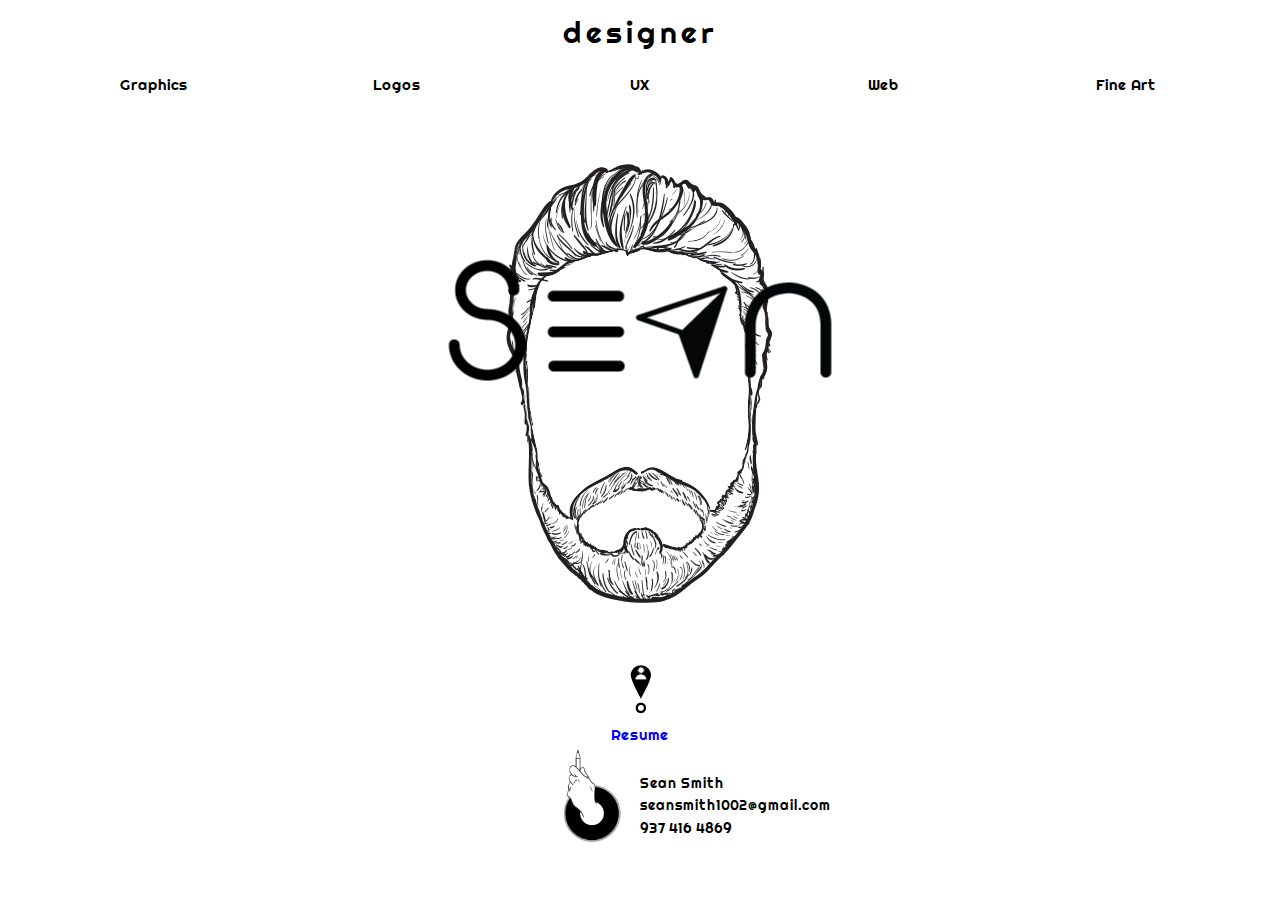
<file: index.html>
<!DOCTYPE html>

<title>Sean Smith's Portfolio</title>
<meta name="viewport" content="width=device-width, initial-scale=1">
<link rel="stylesheet" href="https://www.w3schools.com/w3css/4/w3.css">
<link rel="stylesheet" href="seanSmithPortfolio.css">
<link rel="stylesheet" type="text/css" href="//fonts.googleapis.com/css?family=Righteous" />
<body>

<div class="w3-container">
	<div class="w3-container w3-center w3-righteous ">
		  <h2 class="w3-righteous w3-wide w3-animate-right desig">designer</h2>
	</div>	

		<div class="w3-container w3-animate-left">

				<div class="w3-bar w3-righteous w3-margin-bottom">
			 
				  <a href="graphics.html" style="width:20%" class="w3-bar-item w3-button w3-hide-small w3-hover-none ">Graphics</a>
				  <a href="logos.html" style="width:20%" class="w3-bar-item w3-button w3-hide-small w3-hover-none ">Logos</a>
				  <a href="ux.html" style="width:20%" class="w3-bar-item w3-button w3-hide-small w3-hover-none ">UX</a>
				  <a href="web.html" style="width:20%" class="w3-bar-item w3-button w3-hide-small w3-hover-none ">Web</a>
				  <a href="fineart.html" style="width:20%" class="w3-bar-item w3-button w3-hide-small w3-hover-none ">Fine Art</a>
				  <a href="javascript:void(0)" class="w3-bar-item w3-button w3-right w3-hide-large w3-hide-medium" onclick="myFunction()">&#9776;</a>
				</div>

				<div id="demo" class="w3-bar-block w3-righteous w3-hide w3-hide-large w3-hide-medium w3-margin-bottom">
				  <a href="#" class="w3-bar-item w3-button ">Graphics</a>
				  <a href="#" class="w3-bar-item w3-button ">Logos</a>
				  <a href="#" class="w3-bar-item w3-button ">UX</a>
				  <a href="#" class="w3-bar-item w3-button ">Web</a>
				  <a href="#" class="w3-bar-item w3-button ">Fine Art</a>
				</div>
		</div>
		
		<div class="w3-display-container" style="height:400px;">
			<img src="images/myHead.png" id="myHead" class=" w3-display-middle w3-image w3-animate-top">
			<img src="images/seanFontTest.png" id="seanfont" class=" w3-display-middle w3-image w3-animate-bottom">
		</div>

		<div id="footer">
			
				<div id="resumebutton"">
					<div style="width:100px;margin:auto;">
						<div class="w3-btn center">
							<img src="layout_graphics/resumeicon.png" class="center">	
							<span class="center w3-righteous">Resume</span>
						</div>
					</div>
				</div>	
				<div id="handContainer">	
					<img src="layout_graphics/handicon.png" id="handicon" class="">	
				</div>	


				<div id="footertextdiv" style="line-height: 1.6;" class="">
						<p style="line-height: .6;"> Sean Smith</p>
					    <p style="line-height: .6;">seansmith1002@gmail.com</p>
					    <p style="line-height: .6;">937 416 4869</p>
				</div>	
		</div>	
				  
		
	<script>
	function myFunction() {
	    var x = document.getElementById("demo");
	    if (x.className.indexOf("w3-show") == -1) {
	        x.className += " w3-show";
	    } else { 
	        x.className = x.className.replace(" w3-show", "");
	    }
	}
	</script>

</div>




<div id="dialog" style="display:none; width:100%; height:95%; position: absolute; top:0px; left:0px;">
    <div style="width:45%;height:100%;margin:auto;">
    <iframe style="width:100%;height:100%;" src="resumefinal_outline.pdf"></iframe>
    </div>
</div> 

<script type="text/javascript">
	
	
	var dialog = document.getElementById('dialog');
	var resumebutton = document.getElementById('resumebutton');

	resumebutton.onclick = function() { 
		dialog.style.display = '';
	};
	dialog.onclick = function() { 
		dialog.style.display = 'none'; 		
	};
</script>

</body>


</html>
</file>
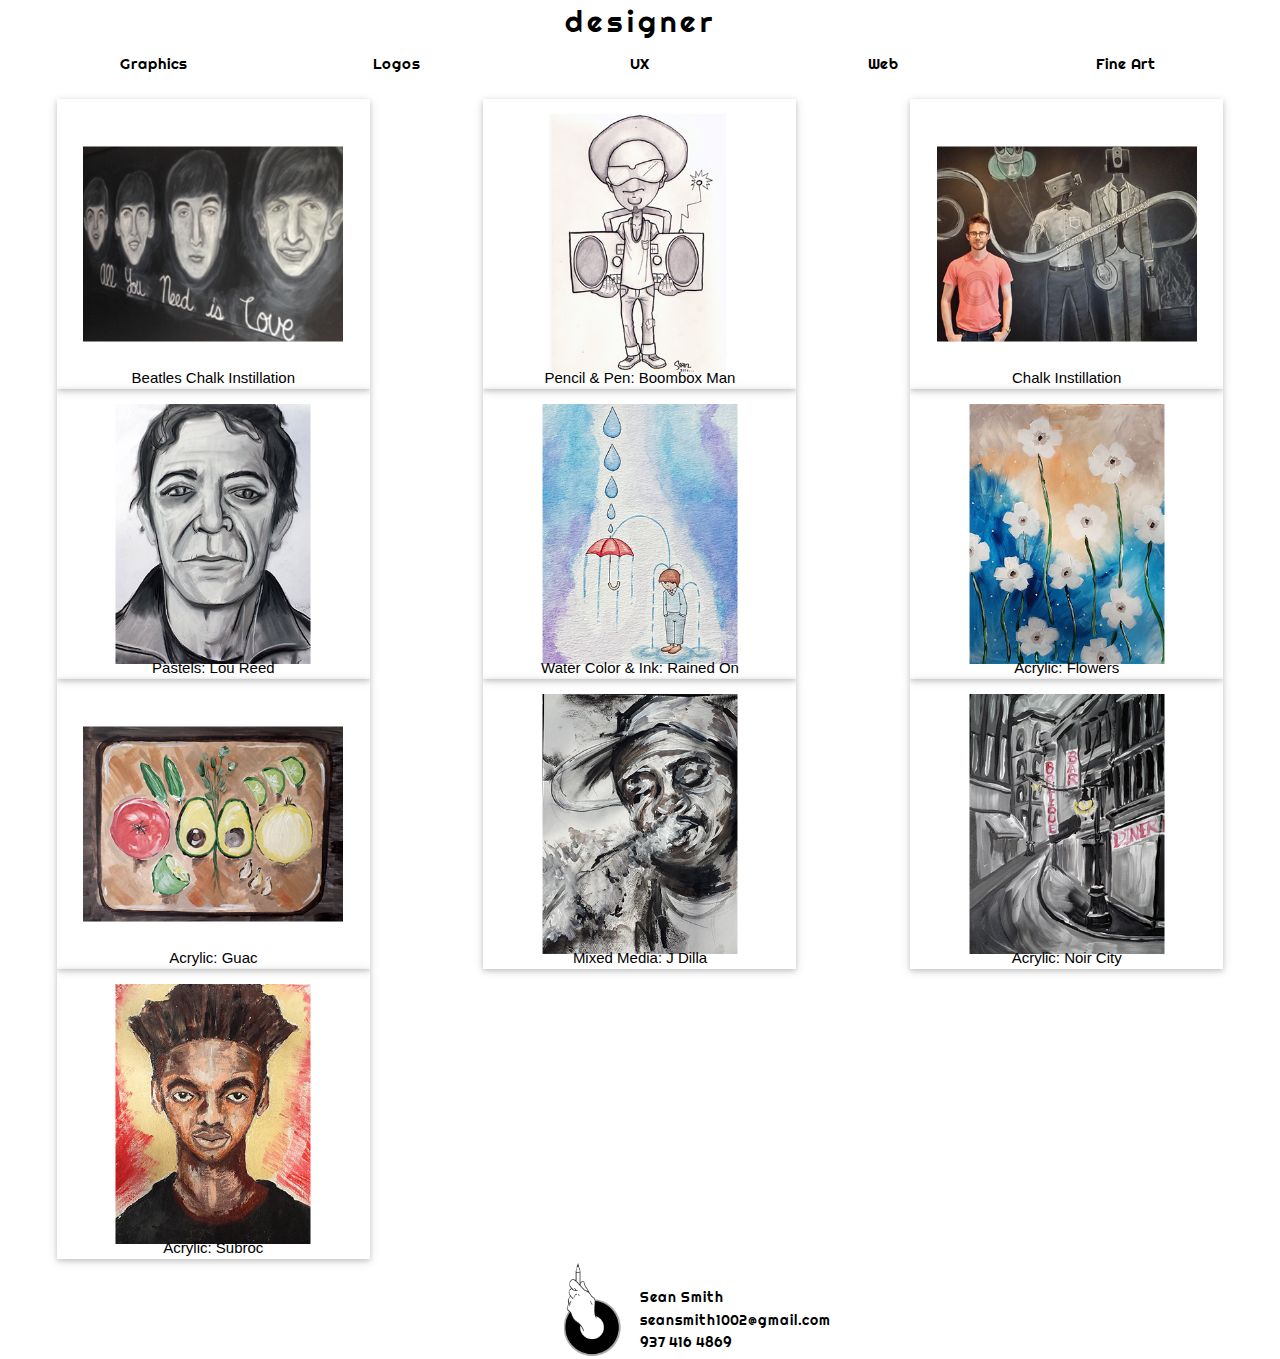
<file: fineart.html>
<!DOCTYPE html>
<html>
<title>Sean Smith's Portfolio</title>
<meta name="viewport" content="width=device-width, initial-scale=1">
<link rel="stylesheet" href="https://www.w3schools.com/w3css/4/w3.css">
<link rel="stylesheet" href="seanSmithPortfolio.css">
<link rel="stylesheet" type="text/css" href="//fonts.googleapis.com/css?family=Righteous" />
<style type="text/css">
	
/*.card * {
	display: inline-block;
}*/


.description {

}

.descriptionContainer {
	text-align: center;
	min-width: 100%;
}

/* collapsed view */
@media only screen and (max-width: 600px) {
	
	.display-middle {

	}

	.display-bottommiddle {
		
	}

	img {
		width:100%;
	}

}

/*expanded view */
@media only screen and (min-width: 600px) {
	.seanCell {
	    min-height: 290px;
	    max-width: 313px;
	    margin: auto;
	}

	.cardImg {
		display: block;
		max-width:260px;
		max-height:260px;		
		width: auto;
		height: auto;
		margin:auto;
		
	}

	.card {		
		/*display: inline-block;*/
	}
	
	.display-middle {
     position: absolute; 
     top: 50%; 
     left: 50%; 
     transform: translate(-50%,-50%); 
    /*-ms-transform: translate(-50%,-50%);*/
	}

	.display-bottommiddle {
		     position: absolute; 
     left: 50%; 
     bottom: 0; 
    transform: translate(-50%,0%);
	}

}




</style>
<body>

	<div class="w3-container">
		<div class="w3-container w3-center w3-righteous ">
			  <a href="index.html" class="w3-righteous w3-wide w3-animate-right designerText">designer</a>
		</div>
		
			<div class="w3-container w3-animate-left">

					<div class="w3-bar w3-righteous w3-margin-bottom">
				 
					 <a href="graphics.html" style="width:20%" class="w3-bar-item w3-button w3-hide-small w3-hover-none ">Graphics</a>
					  <a href="logos.html" style="width:20%" class="w3-bar-item w3-button w3-hide-small w3-hover-none ">Logos</a>
					  <a href="ux.html" style="width:20%" class="w3-bar-item w3-button w3-hide-small w3-hover-none ">UX</a>
					  <a href="web.html" style="width:20%" class="w3-bar-item w3-button w3-hide-small w3-hover-none ">Web</a>
					  <a href="fineart.html" style="width:20%" class="w3-bar-item w3-button w3-hide-small w3-hover-none ">Fine Art</a>
					  <a href="javascript:void(0)" class="w3-bar-item w3-button w3-right w3-hide-large w3-hide-medium" onclick="myFunction()">&#9776;</a>
					</div>

					<div id="demo" class="w3-bar-block w3-righteous w3-hide w3-hide-large w3-hide-medium w3-margin-bottom">
					  <a href="graphics.html" class="w3-bar-item w3-button ">Graphics</a>
					  <a href="logos.html" class="w3-bar-item w3-button ">Logos</a>
					  <a href="ux.html"  class="w3-bar-item w3-button ">UX</a>
					  <a href="web.html" class="w3-bar-item w3-button ">Web</a>
					  <a href="fineart.html" class="w3-bar-item w3-button ">Fine Art</a>
					</div>
			</div>

			<script>
		function myFunction() {
		    var x = document.getElementById("demo");
		    if (x.className.indexOf("w3-show") == -1) {
		        x.className += " w3-show";
		    } else { 
		        x.className = x.className.replace(" w3-show", "");
		    }
		}
		</script>
	</div>

<!-- 	<div class="w3-container w3-gray" style="height: 25% width: 100%;">
	  <img src="images/SeanSmith_selft_final.jpg" id="Selfie" class="w3-circle w3-image" style="width:10%; min-width: 60px;display:block; margin-left: auto; margin-right: auto;">
	</div>	 -->


	<!-- Beatles Chalk Instillation-->
	<div class="w3-third">
	  	<div class="seanCell w3-mobile w3-card w3-display-container">
	  		<div class="card">
			    <img class="cardImg display-middle" src="portfolio_pieces/illustration/beatles_chalk.png", style="cursor:pointer"  onclick="onClick(this)" class="w3-hover-opacity">
			
				<div class="display-bottommiddle descriptionContainer">
					<span class="description">Beatles Chalk Instillation</span>
				</div>
			</div>
		</div>
	  </div>
	  

	<!-- Pencil &amp; Pen: Boombox Man-->
	<div class="w3-third">
	  	<div class="seanCell w3-mobile w3-card w3-display-container">
	  		<div class="card">
			    <img class="cardImg display-middle" src="portfolio_pieces/illustration/boombox_man.png", style="cursor:pointer"  onclick="onClick(this)" class="w3-hover-opacity">
			
				<div class="display-bottommiddle descriptionContainer">
					<span class="description">Pencil &amp; Pen: Boombox Man</span>
				</div>
			</div>
		</div>
	  </div>
	  

	<!-- Chalk Instillation-->
	<div class="w3-third">
	  	<div class="seanCell w3-mobile w3-card w3-display-container">
	  		<div class="card">
			    <img class="cardImg display-middle" src="portfolio_pieces/illustration/chalk_illustration.png", style="cursor:pointer"  onclick="onClick(this)" class="w3-hover-opacity">
			
				<div class="display-bottommiddle descriptionContainer">
					<span class="description">Chalk Instillation</span>
				</div>
			</div>
		</div>
	  </div>
	  

	<!-- Pastels: Lou Reed-->
	<div class="w3-third">
	  	<div class="seanCell w3-mobile w3-card w3-display-container">
	  		<div class="card">
			    <img class="cardImg display-middle" src="portfolio_pieces/illustration/lou_reed.png", style="cursor:pointer"  onclick="onClick(this)" class="w3-hover-opacity">
			
				<div class="display-bottommiddle descriptionContainer">
					<span class="description">Pastels: Lou Reed</span>
				</div>
			</div>
		</div>
	  </div>
	  

	<!-- Water Color &amp; Ink: Rained On-->
	<div class="w3-third">
	  	<div class="seanCell w3-mobile w3-card w3-display-container">
	  		<div class="card">
			    <img class="cardImg display-middle" src="portfolio_pieces/illustration/rained_on.png", style="cursor:pointer"  onclick="onClick(this)" class="w3-hover-opacity">
			
				<div class="display-bottommiddle descriptionContainer">
					<span class="description">Water Color &amp; Ink: Rained On</span>
				</div>
			</div>
		</div>
	  </div>

	  <!-- Acrylic: Flowers-->
	<div class="w3-third">
	  	<div class="seanCell w3-mobile w3-card w3-display-container">
	  		<div class="card">
			    <img class="cardImg display-middle" src="portfolio_pieces/paintings/flowers.png", style="cursor:pointer"  onclick="onClick(this)" class="w3-hover-opacity">
			
				<div class="display-bottommiddle descriptionContainer">
					<span class="description">Acrylic: Flowers</span>
				</div>
			</div>
		</div>
	  </div>
	  

	<!-- Acrylic: Guac-->
	<div class="w3-third">
	  	<div class="seanCell w3-mobile w3-card w3-display-container">
	  		<div class="card">
			    <img class="cardImg display-middle" src="portfolio_pieces/paintings/guac.png", style="cursor:pointer"  onclick="onClick(this)" class="w3-hover-opacity">
			
				<div class="display-bottommiddle descriptionContainer">
					<span class="description">Acrylic: Guac</span>
				</div>
			</div>
		</div>
	  </div>
	  

	<!-- Mixed Media: J Dilla-->
	<div class="w3-third">
	  	<div class="seanCell w3-mobile w3-card w3-display-container">
	  		<div class="card">
			    <img class="cardImg display-middle" src="portfolio_pieces/paintings/jdilla.png", style="cursor:pointer"  onclick="onClick(this)" class="w3-hover-opacity">
			
				<div class="display-bottommiddle descriptionContainer">
					<span class="description">Mixed Media: J Dilla</span>
				</div>
			</div>
		</div>
	  </div>
	  

	<!-- Acrylic: Noir City-->
	<div class="w3-third">
	  	<div class="seanCell w3-mobile w3-card w3-display-container">
	  		<div class="card">
			    <img class="cardImg display-middle" src="portfolio_pieces/paintings/noir_city.png", style="cursor:pointer"  onclick="onClick(this)" class="w3-hover-opacity">
			
				<div class="display-bottommiddle descriptionContainer">
					<span class="description">Acrylic: Noir City</span>
				</div>
			</div>
		</div>
	  </div>
	  

	<!-- Acrylic: Subroc-->
	<div class="w3-third">
	  	<div class="seanCell w3-mobile w3-card w3-display-container">
	  		<div class="card">
			    <img class="cardImg display-middle" src="portfolio_pieces/paintings/subroc.png", style="cursor:pointer"  onclick="onClick(this)" class="w3-hover-opacity">
			
				<div class="display-bottommiddle descriptionContainer">
					<span class="description">Acrylic: Subroc</span>
				</div>
			</div>
		</div>
	  </div>

	<div id="footer">
				<div id="handContainer">	
					<img src="layout_graphics/handicon.png" id="handicon" class="">	
				</div>	


				<div id="footertextdiv" style="line-height: 1.6;" class="">
						<p style="line-height: .6;"> Sean Smith</p>
					    <p style="line-height: .6;">seansmith1002@gmail.com</p>
					    <p style="line-height: .6;">937 416 4869</p>
				</div>	
		</div>	

	<div id="modal01" class="w3-modal" onclick="this.style.display='none'">
	  <span class="w3-button w3-hover-red w3-xlarge w3-display-topright">&times;</span>
	  <div class="w3-modal-content w3-animate-zoom">
	    <img id="img01" style="width:100%">
	  </div>
	</div>

	<script>
	function onClick(element) {
	  document.getElementById("img01").src = element.src;
	  document.getElementById("modal01").style.display = "block";
	}
	</script>

</body>
</html>
</file>
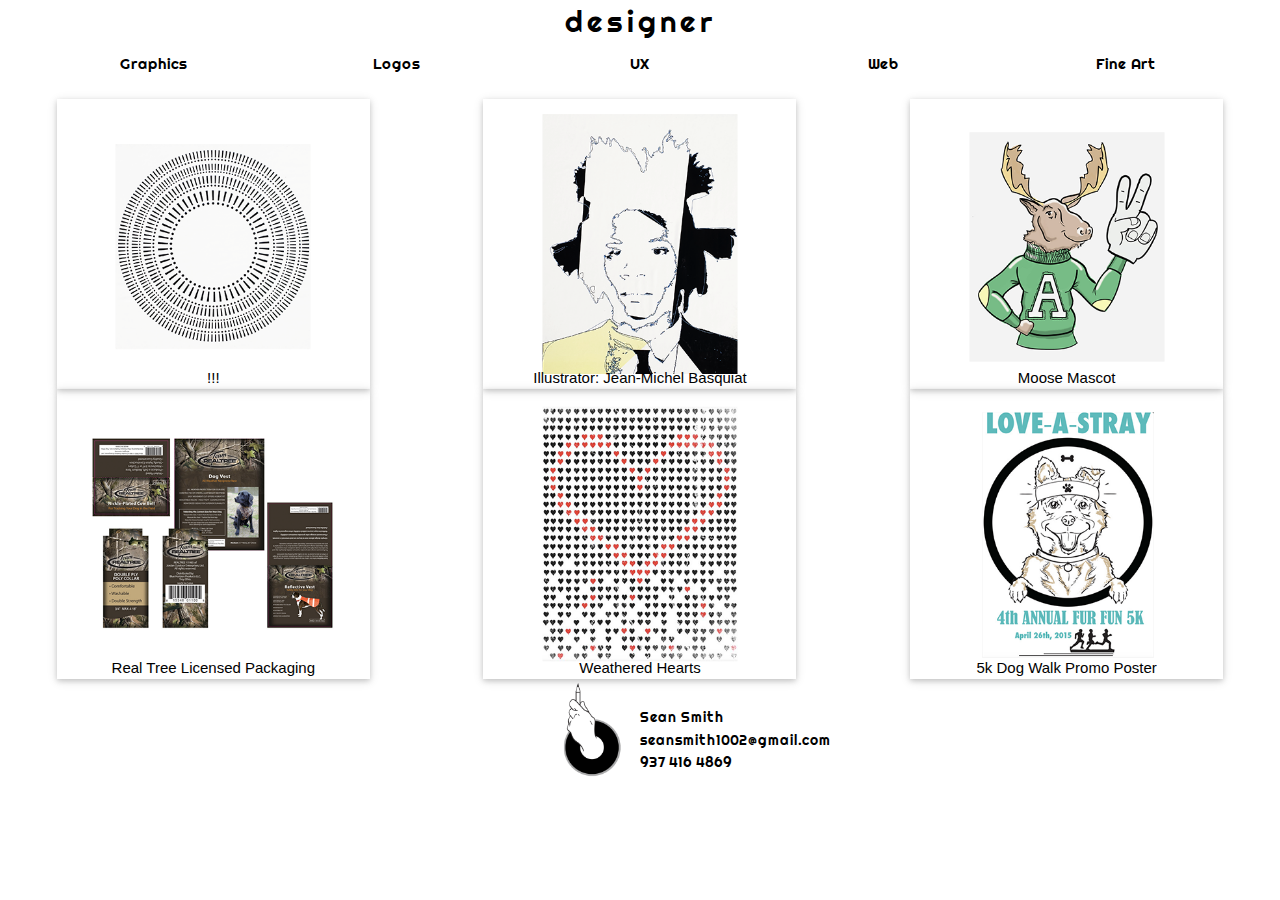
<file: graphics.html>
<!DOCTYPE html>
<html>
<title>Sean Smith's Portfolio</title>
<meta name="viewport" content="width=device-width, initial-scale=1">
<link rel="stylesheet" href="https://www.w3schools.com/w3css/4/w3.css">
<link rel="stylesheet" href="seanSmithPortfolio.css">
<link rel="stylesheet" type="text/css" href="//fonts.googleapis.com/css?family=Righteous" />
<style type="text/css">
	
/*.card * {
	display: inline-block;
}*/


.description {

}

.descriptionContainer {
	text-align: center;
	min-width: 100%;
}

/* collapsed view */
@media only screen and (max-width: 600px) {
	
	.display-middle {

	}

	.display-bottommiddle {
		
	}

	img {
		width:100%;
	}

}

/*expanded view */
@media only screen and (min-width: 600px) {
	.seanCell {
	    min-height: 290px;
	    max-width: 313px;
	    margin: auto;
	}

	.cardImg {
		display: block;
		max-width:260px;
		max-height:260px;		
		width: auto;
		height: auto;
		margin:auto;
		
	}

	.card {		
		/*display: inline-block;*/
	}
	
	.display-middle {
     position: absolute; 
     top: 50%; 
     left: 50%; 
     transform: translate(-50%,-50%); 
    /*-ms-transform: translate(-50%,-50%);*/
	}

	.display-bottommiddle {
		     position: absolute; 
     left: 50%; 
     bottom: 0; 
    transform: translate(-50%,0%);
	}

}




</style>
<body>

	<div class="w3-container">
		<div class="w3-container w3-center w3-righteous ">
			  <a href="index.html" class="w3-righteous w3-wide w3-animate-right designerText">designer</a>
		</div>
		
			<div class="w3-container w3-animate-left">

					<div class="w3-bar w3-righteous w3-margin-bottom ">
				 
					 <a href="graphics.html" style="width:20%" class="w3-bar-item w3-button w3-hide-small w3-hover-none ">Graphics</a>
					  <a href="logos.html" style="width:20%" class="w3-bar-item w3-button w3-hide-small w3-hover-none ">Logos</a>
					  <a href="ux.html" style="width:20%" class="w3-bar-item w3-button w3-hide-small w3-hover-none ">UX</a>
					  <a href="web.html" style="width:20%" class="w3-bar-item w3-button w3-hide-small w3-hover-none ">Web</a>
					  <a href="fineart.html" style="width:20%" class="w3-bar-item w3-button w3-hide-small w3-hover-none ">Fine Art</a>
					  <a href="javascript:void(0)" class="w3-bar-item w3-button w3-right w3-hide-large w3-hide-medium" onclick="myFunction()">&#9776;</a>
					</div>

					<div id="demo" class="w3-bar-block w3-righteous w3-hide w3-hide-large w3-hide-medium w3-margin-bottom">
					  <a href="graphics.html" class="w3-bar-item w3-button ">Graphics</a>
					  <a href="logos.html" class="w3-bar-item w3-button ">Logos</a>
					  <a href="ux.html"  class="w3-bar-item w3-button ">UX</a>
					  <a href="web.html" class="w3-bar-item w3-button ">Web</a>
					  <a href="fineart.html" class="w3-bar-item w3-button ">Fine Art</a>
					</div>
			</div>

			<script>
		function myFunction() {
		    var x = document.getElementById("demo");
		    if (x.className.indexOf("w3-show") == -1) {
		        x.className += " w3-show";
		    } else { 
		        x.className = x.className.replace(" w3-show", "");
		    }
		}
		</script>
	</div>

<!-- 	<div class="w3-container w3-grey" style="height: 10% width: 100%;">
	  <img src="images/SeanSmith_selft_final.jpg" id="Selfie" class="w3-circle" style="width:10%; min-width: 60px; display:block; margin-left: auto; margin-right: auto;">
	</div>	 -->
			<!-- !!!-->
	<div class="w3-third">
	  	<div class="seanCell w3-mobile w3-card w3-display-container">
	  		<div class="card">
			    <img class="cardImg display-middle" src="portfolio_pieces/graphics/!!!.png", style="cursor:pointer"  onclick="onClick(this)" class="w3-hover-opacity">
			
				<div class="display-bottommiddle descriptionContainer">
					<span class="description">!!!</span>
				</div>
			</div>
		</div>
	  </div>
	  

	<!-- Illustrator: Jean-Michel Basquiat-->
	<div class="w3-third">
	  	<div class="seanCell w3-mobile w3-card w3-display-container">
	  		<div class="card">
			    <img class="cardImg display-middle" src="portfolio_pieces/graphics/basquiat.png", style="cursor:pointer"  onclick="onClick(this)" class="w3-hover-opacity">
			
				<div class="display-bottommiddle descriptionContainer">
					<span class="description">Illustrator: Jean-Michel Basquiat</span>
				</div>
			</div>
		</div>
	  </div>
	  

	<!-- Moose Mascot-->
	<div class="w3-third">
	  	<div class="seanCell w3-mobile w3-card w3-display-container">
	  		<div class="card">
			    <img class="cardImg display-middle" src="portfolio_pieces/graphics/mascot.png", style="cursor:pointer"  onclick="onClick(this)" class="w3-hover-opacity">
			
				<div class="display-bottommiddle descriptionContainer">
					<span class="description">Moose Mascot</span>
				</div>
			</div>
		</div>
	  </div>
	  

	<!-- Real Tree Licensed Packaging-->
	<div class="w3-third">
	  	<div class="seanCell w3-mobile w3-card w3-display-container">
	  		<div class="card">
			    <img class="cardImg display-middle" src="portfolio_pieces/graphics/realtree_packaging_landscape.png", style="cursor:pointer"  onclick="onClick(this)" class="w3-hover-opacity">
			
				<div class="display-bottommiddle descriptionContainer">
					<span class="description">Real Tree Licensed Packaging</span>
				</div>
			</div>
		</div>
	  </div>
	  

	<!-- Weathered Hearts-->
	<div class="w3-third">
	  	<div class="seanCell w3-mobile w3-card w3-display-container">
	  		<div class="card">
			    <img class="cardImg display-middle" src="portfolio_pieces/graphics/weathered_hearts.png", style="cursor:pointer"  onclick="onClick(this)" class="w3-hover-opacity">
			
				<div class="display-bottommiddle descriptionContainer">
					<span class="description">Weathered Hearts</span>
				</div>
			</div>
		</div>
	  </div>

	  <!-- 5k Dog Walk Promo Poster-->
	<div class="w3-third">
	  	<div class="seanCell w3-mobile w3-card w3-display-container">
	  		<div class="card">
			    <img class="cardImg display-middle" src="portfolio_pieces/logos/love_a_stray.png", style="cursor:pointer"  onclick="onClick(this)" class="w3-hover-opacity">
			
				<div class="display-bottommiddle descriptionContainer">
					<span class="description">5k Dog Walk Promo Poster</span>
				</div>
			</div>
		</div>
	  </div>

	  
		<div id="footer">
				<div id="handContainer">	
					<img src="layout_graphics/handicon.png" id="handicon" class="">	
				</div>	


				<div id="footertextdiv" style="line-height: 1.6;" class="">
						<p style="line-height: .6;"> Sean Smith</p>
					    <p style="line-height: .6;">seansmith1002@gmail.com</p>
					    <p style="line-height: .6;">937 416 4869</p>
				</div>	
		</div>	
		
	<div id="modal01" class="w3-modal" onclick="this.style.display='none'">
	  <span class="w3-button w3-hover-red w3-xlarge w3-display-topright">&times;</span>
	  <div class="w3-modal-content w3-animate-zoom">
	    <img id="img01" style="width:100%">
	  </div>
	</div>

	<script>
	function onClick(element) {
	  document.getElementById("img01").src = element.src;
	  document.getElementById("modal01").style.display = "block";
	}
	</script>

</body>
</html>
</file>
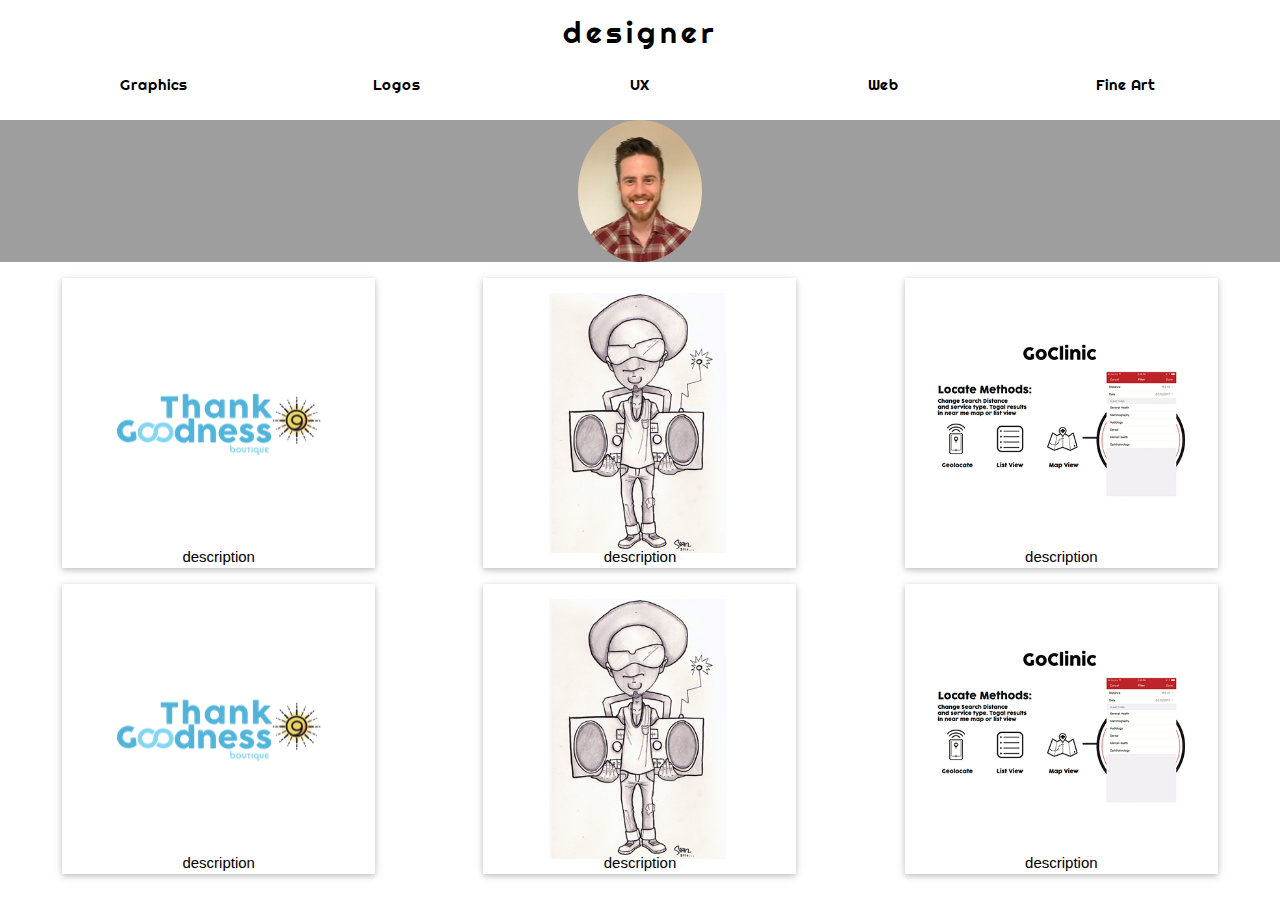
<file: gridDoOver.html>
<!DOCTYPE html>
<html>
<title>Sean Smith's Portfolio</title>
<meta name="viewport" content="width=device-width, initial-scale=1">
<link rel="stylesheet" href="https://www.w3schools.com/w3css/4/w3.css">
<link rel="stylesheet" href="seanSmithPortfolio.css">
<link rel="stylesheet" type="text/css" href="//fonts.googleapis.com/css?family=Righteous" />
<style type="text/css">
	
/*.card * {
	display: inline-block;
}*/


.description {

}

.descriptionContainer {

}

/* collapsed view */
@media only screen and (max-width: 600px) {
	
	.display-middle {

	}

	.display-bottommiddle {
		
	}

	img {
		width:100%;
	}

}

/*expanded view */
@media only screen and (min-width: 600px) {
	.seanCell {
	    min-height: 290px;
	    max-width: 313px;
	    margin: auto;
	}

	.cardImg {
		display: block;
		max-width:260px;
		max-height:260px;		
		width: auto;
		height: auto;
		margin:auto;
		
	}

	.card {		
		/*display: inline-block;*/
	}
	
	.display-middle {
     position: absolute; 
     top: 50%; 
     left: 50%; 
     transform: translate(-50%,-50%); 
    /*-ms-transform: translate(-50%,-50%);*/
	}

	.display-bottommiddle {
		     position: absolute; 
     left: 50%; 
     bottom: 0; 
    transform: translate(-50%,0%);
	}

}




</style>
<body>

	<div class="w3-container">
		<div class="w3-container w3-center w3-righteous ">
			  <h2 class="w3-righteous w3-wide w3-animate-right">designer</h2>
		</div>
		
			<div class="w3-container w3-animate-left">

					<div class="w3-bar w3-righteous w3-margin-bottom">
				 
					  <a href="#" style="width:20%" class="w3-bar-item w3-button w3-hide-small w3-hover-none ">Graphics</a>
					  <a href="#" style="width:20%" class="w3-bar-item w3-button w3-hide-small w3-hover-none ">Logos</a>
					  <a href="#" style="width:20%" class="w3-bar-item w3-button w3-hide-small w3-hover-none ">UX</a>
					  <a href="#" style="width:20%" class="w3-bar-item w3-button w3-hide-small w3-hover-none ">Web</a>
					  <a href="#" style="width:20%" class="w3-bar-item w3-button w3-hide-small w3-hover-none ">Fine Art</a>
					  <a href="javascript:void(0)" class="w3-bar-item w3-button w3-right w3-hide-large w3-hide-medium" onclick="myFunction()">&#9776;</a>
					</div>

					<div id="demo" class="w3-bar-block w3-righteous w3-hide w3-hide-large w3-hide-medium w3-margin-bottom">
					  <a href="#" class="w3-bar-item w3-button ">Graphics</a>
					  <a href="#" class="w3-bar-item w3-button ">Logos</a>
					  <a href="#" class="w3-bar-item w3-button ">UX</a>
					  <a href="#" class="w3-bar-item w3-button ">Web</a>
					  <a href="#" class="w3-bar-item w3-button ">Fine Art</a>
					</div>
			</div>

			<script>
		function myFunction() {
		    var x = document.getElementById("demo");
		    if (x.className.indexOf("w3-show") == -1) {
		        x.className += " w3-show";
		    } else { 
		        x.className = x.className.replace(" w3-show", "");
		    }
		}
		</script>
	</div>

	<div class="w3-container w3-gray" style="height: 25% width: 100%;">
	  <img src="images/SeanSmithTest.jpg" id="Selfie" class="w3-circle w3-image" style="width:10%; display:block; margin-left: auto; margin-right: auto;">
	</div>	


	<div class="w3-row-padding w3-cell-row w3-margin-top">
	  <div class="w3-third">
	  	<div class="seanCell w3-mobile w3-card w3-display-container">
	  		<div class="card">
			    <img class="cardImg display-middle" src="portfolio_pieces/logos/thankgoodness_logo.png" style="cursor:pointer"  onclick="onClick(this)" class="w3-hover-opacity">
			
				<div class="display-bottommiddle descriptionContainer">
					<span class="description">description</span>
				</div>
			</div>
		</div>
	  </div>
	  <div class="w3-third">
	  	<div class="seanCell w3-mobile w3-card w3-display-container">
	  		<div class="card">
			    <img class="cardImg display-middle" src="portfolio_pieces/illustration/boombox_man.png" style="cursor:pointer"  onclick="onClick(this)" class="w3-hover-opacity">
			
				<div class="display-bottommiddle descriptionContainer">
					<span class="description">description</span>
				</div>
			</div>
		</div>
	  </div>
	  <div class="w3-third">
	  	<div class="seanCell w3-mobile w3-card w3-display-container">
	  		<div class="card">
			    <img class="cardImg display-middle" src="portfolio_pieces/UX/location_layout.png" style="cursor:pointer"  onclick="onClick(this)" class="w3-hover-opacity">
			
				<div class="display-bottommiddle descriptionContainer">
					<span class="description">description</span>
				</div>
			</div>
		</div>
	  </div>
	</div>
	<div class="w3-row-padding w3-cell-row w3-margin-top">
	  <div class="w3-third">
	  	<div class="seanCell w3-mobile w3-card w3-display-container">
	  		<div class="card">
			    <img class="cardImg display-middle" src="portfolio_pieces/logos/thankgoodness_logo.png" style="cursor:pointer"  onclick="onClick(this)" class="w3-hover-opacity">
			
				<div class="display-bottommiddle descriptionContainer">
					<span class="description">description</span>
				</div>
			</div>
		</div>
	  </div>
	  <div class="w3-third">
	  	<div class="seanCell w3-mobile w3-card w3-display-container">
	  		<div class="card">
			    <img class="cardImg display-middle" src="portfolio_pieces/illustration/boombox_man.png" style="cursor:pointer"  onclick="onClick(this)" class="w3-hover-opacity">
			
				<div class="display-bottommiddle descriptionContainer">
					<span class="description">description</span>
				</div>
			</div>
		</div>
	  </div>
	  <div class="w3-third">
	  	<div class="seanCell w3-mobile w3-card w3-display-container">
	  		<div class="card">
			    <img class="cardImg display-middle" src="portfolio_pieces/UX/location_layout.png" style="cursor:pointer"  onclick="onClick(this)" class="w3-hover-opacity">
			
				<div class="display-bottommiddle descriptionContainer">
					<span class="description">description</span>
				</div>
			</div>
		</div>
	  </div>
	</div>

	<div id="modal01" class="w3-modal" onclick="this.style.display='none'">
	  <span class="w3-button w3-hover-red w3-xlarge w3-display-topright">&times;</span>
	  <div class="w3-modal-content w3-animate-zoom">
	    <img id="img01" style="width:100%">
	  </div>
	</div>

	<script>
	function onClick(element) {
	  document.getElementById("img01").src = element.src;
	  document.getElementById("modal01").style.display = "block";
	}
	</script>

</body>
</html>
</file>
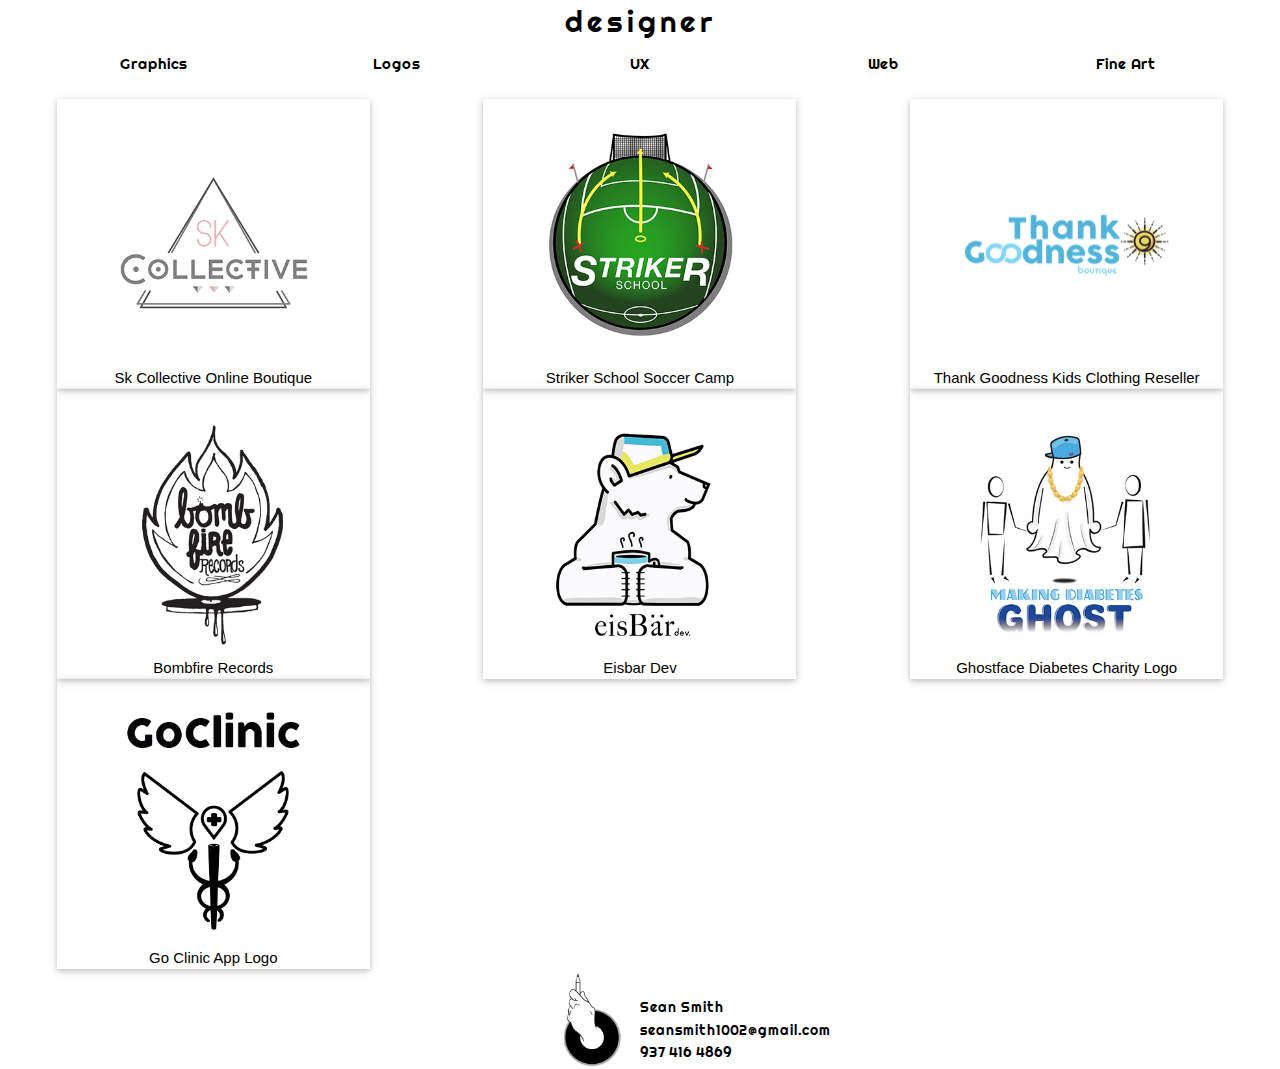
<file: logos.html>
<!DOCTYPE html>
<html>
<title>Sean Smith's Portfolio</title>
<meta name="viewport" content="width=device-width, initial-scale=1">
<link rel="stylesheet" href="https://www.w3schools.com/w3css/4/w3.css">
<link rel="stylesheet" href="seanSmithPortfolio.css">
<link rel="stylesheet" type="text/css" href="//fonts.googleapis.com/css?family=Righteous" />
<style type="text/css">
	
/*.card * {
	display: inline-block;
}*/


.description {

}

.descriptionContainer {
	text-align: center;
	min-width: 100%;
}

/* collapsed view */
@media only screen and (max-width: 600px) {
	
	.display-middle {

	}

	.display-bottommiddle {
		
	}

	img {
		width:100%;
	}

}

/*expanded view */
@media only screen and (min-width: 600px) {
	.seanCell {
	    min-height: 290px;
	    max-width: 313px;
	    margin: auto;
	}

	.cardImg {
		display: block;
		max-width:260px;
		max-height:260px;		
		width: auto;
		height: auto;
		margin:auto;
		
	}

	.card {		
		/*display: inline-block;*/
	}
	
	.display-middle {
     position: absolute; 
     top: 50%; 
     left: 50%; 
     transform: translate(-50%,-50%); 
    /*-ms-transform: translate(-50%,-50%);*/
	}

	.display-bottommiddle {
		     position: absolute; 
     left: 50%; 
     bottom: 0; 
    transform: translate(-50%,0%);
	}

}




</style>
<body>

	<div class="w3-container">
		<div class="w3-container w3-center w3-righteous ">
			  <a href="index.html" class="w3-righteous w3-wide w3-animate-right designerText">designer</a>
		</div>
		
			<div class="w3-container w3-animate-left">

					<div class="w3-bar w3-righteous w3-margin-bottom">
				 
					 <a href="graphics.html" style="width:20%" class="w3-bar-item w3-button w3-hide-small w3-hover-none ">Graphics</a>
					  <a href="logos.html" style="width:20%" class="w3-bar-item w3-button w3-hide-small w3-hover-none ">Logos</a>
					  <a href="ux.html" style="width:20%" class="w3-bar-item w3-button w3-hide-small w3-hover-none ">UX</a>
					  <a href="web.html" style="width:20%" class="w3-bar-item w3-button w3-hide-small w3-hover-none ">Web</a>
					  <a href="fineart.html" style="width:20%" class="w3-bar-item w3-button w3-hide-small w3-hover-none ">Fine Art</a>
					  <a href="javascript:void(0)" class="w3-bar-item w3-button w3-right w3-hide-large w3-hide-medium" onclick="myFunction()">&#9776;</a>
					</div>

					<div id="demo" class="w3-bar-block w3-righteous w3-hide w3-hide-large w3-hide-medium w3-margin-bottom">
					  <a href="graphics.html" class="w3-bar-item w3-button ">Graphics</a>
					  <a href="logos.html" class="w3-bar-item w3-button ">Logos</a>
					  <a href="ux.html"  class="w3-bar-item w3-button ">UX</a>
					  <a href="web.html" class="w3-bar-item w3-button ">Web</a>
					  <a href="fineart.html" class="w3-bar-item w3-button ">Fine Art</a>
					</div>
			</div>

			<script>
		function myFunction() {
		    var x = document.getElementById("demo");
		    if (x.className.indexOf("w3-show") == -1) {
		        x.className += " w3-show";
		    } else { 
		        x.className = x.className.replace(" w3-show", "");
		    }
		}
		</script>
	</div>

	
	

		<!-- Sk Collective Online Boutique -->
	<div class="w3-third">
	  	<div class="seanCell w3-mobile w3-card w3-display-container">
	  		<div class="card">
			    <img class="cardImg display-middle" src="portfolio_pieces/logos/sk_collective.png", style="cursor:pointer"  onclick="onClick(this)" class="w3-hover-opacity">
			
				<div class="display-bottommiddle descriptionContainer">
					<span class="description">Sk Collective Online Boutique </span>
				</div>
			</div>
		</div>
	  </div>
	  

	<!-- Striker School Soccer Camp-->
	<div class="w3-third">
	  	<div class="seanCell w3-mobile w3-card w3-display-container">
	  		<div class="card">
			    <img class="cardImg display-middle" src="portfolio_pieces/logos/striker_school.png", style="cursor:pointer"  onclick="onClick(this)" class="w3-hover-opacity">
			
				<div class="display-bottommiddle descriptionContainer">
					<span class="description">Striker School Soccer Camp</span>
				</div>
			</div>
		</div>
	  </div>
	  

	<!-- Thank Goodness Kids Clothing Reseller-->
	<div class="w3-third">
	  	<div class="seanCell w3-mobile w3-card w3-display-container">
	  		<div class="card">
			    <img class="cardImg display-middle" src="portfolio_pieces/logos/thankgoodness_logo.png", style="cursor:pointer"  onclick="onClick(this)" class="w3-hover-opacity">
			
				<div class="display-bottommiddle descriptionContainer">
					<span class="description">Thank Goodness Kids Clothing Reseller</span>
				</div>
			</div>
		</div>
	  </div>


	<!-- Bombfire Records-->
	<div class="w3-third">
	  	<div class="seanCell w3-mobile w3-card w3-display-container">
	  		<div class="card">
			    <img class="cardImg display-middle" src="portfolio_pieces/logos/bombfire.png", style="cursor:pointer"  onclick="onClick(this)" class="w3-hover-opacity">
			
				<div class="display-bottommiddle descriptionContainer">
					<span class="description">Bombfire Records</span>
				</div>
			</div>
		</div>
	  </div>
	  

	<!-- Eisbar Dev-->
	<div class="w3-third">
	  	<div class="seanCell w3-mobile w3-card w3-display-container">
	  		<div class="card">
			    <img class="cardImg display-middle" src="portfolio_pieces/logos/eisbar.png", style="cursor:pointer"  onclick="onClick(this)" class="w3-hover-opacity">
			
				<div class="display-bottommiddle descriptionContainer">
					<span class="description">Eisbar Dev</span>
				</div>
			</div>
		</div>
	  </div>
	  

	<!-- Ghostface Diabetes Charity Logo-->
	<div class="w3-third">
	  	<div class="seanCell w3-mobile w3-card w3-display-container">
	  		<div class="card">
			    <img class="cardImg display-middle" src="portfolio_pieces/logos/ghostface_charity.png", style="cursor:pointer"  onclick="onClick(this)" class="w3-hover-opacity">
			
				<div class="display-bottommiddle descriptionContainer">
					<span class="description">Ghostface Diabetes Charity Logo</span>
				</div>
			</div>
		</div>
	  </div>
	  

	<!-- Go Clinic App Logo-->
	<div class="w3-third">
	  	<div class="seanCell w3-mobile w3-card w3-display-container">
	  		<div class="card">
			    <img class="cardImg display-middle" src="portfolio_pieces/logos/go_clinic.png", style="cursor:pointer"  onclick="onClick(this)" class="w3-hover-opacity">
			
				<div class="display-bottommiddle descriptionContainer">
					<span class="description">Go Clinic App Logo</span>
				</div>
			</div>
		</div>
	  </div>

	  <div id="footer">
				<div id="handContainer">	
					<img src="layout_graphics/handicon.png" id="handicon" class="">	
				</div>	


				<div id="footertextdiv" style="line-height: 1.6;" class="">
						<p style="line-height: .6;"> Sean Smith</p>
					    <p style="line-height: .6;">seansmith1002@gmail.com</p>
					    <p style="line-height: .6;">937 416 4869</p>
				</div>	
		</div>	

	<div id="modal01" class="w3-modal" onclick="this.style.display='none'">
	  <span class="w3-button w3-hover-red w3-xlarge w3-display-topright">&times;</span>
	  <div class="w3-modal-content w3-animate-zoom">
	    <img id="img01" style="width:100%">
	  </div>
	</div>

	<script>
	function onClick(element) {
	  document.getElementById("img01").src = element.src;
	  document.getElementById("modal01").style.display = "block";
	}
	</script>

</body>
</html>
</file>
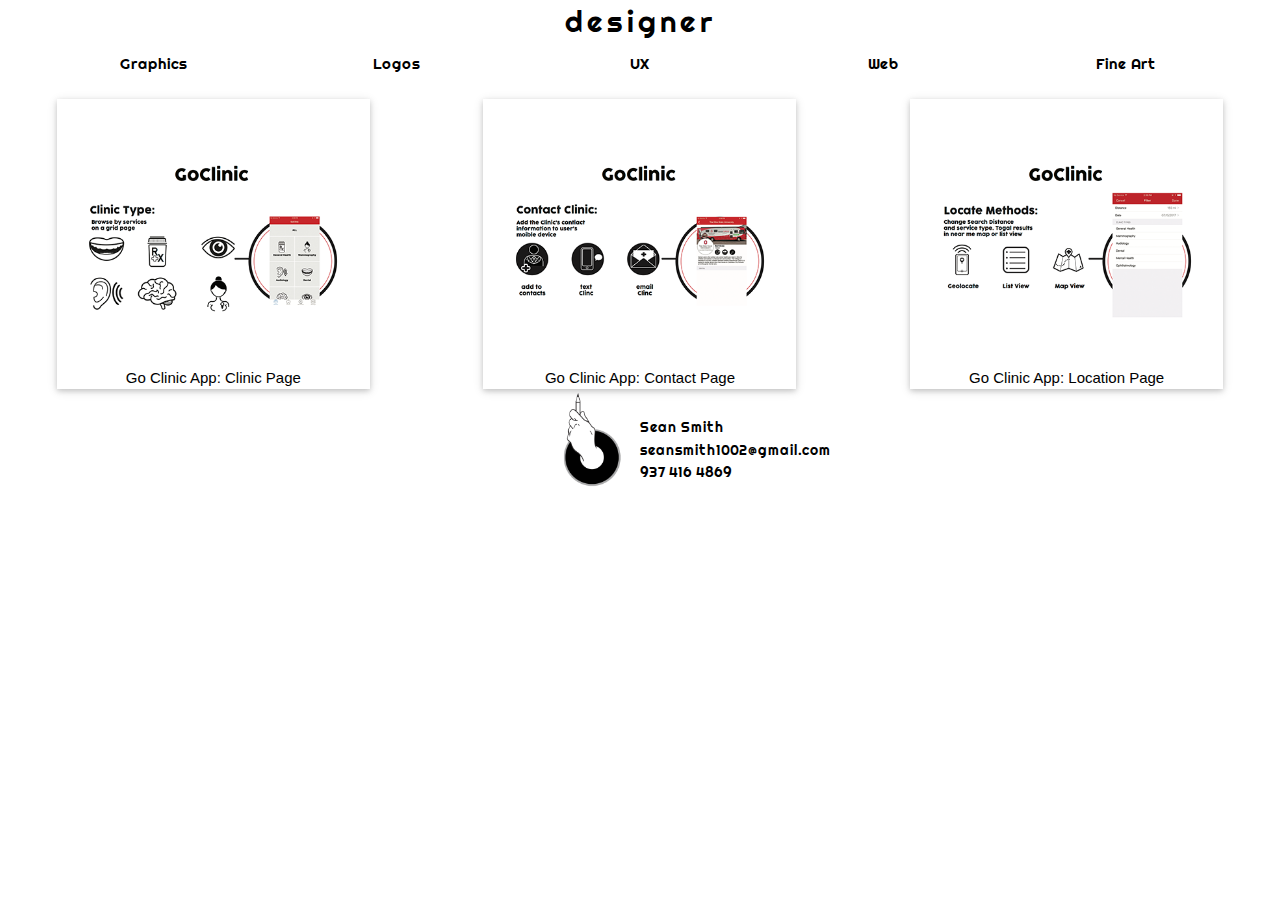
<file: ux.html>
<!DOCTYPE html>
<html>
<title>Sean Smith's Portfolio</title>
<meta name="viewport" content="width=device-width, initial-scale=1">
<link rel="stylesheet" href="https://www.w3schools.com/w3css/4/w3.css">
<link rel="stylesheet" href="seanSmithPortfolio.css">
<link rel="stylesheet" type="text/css" href="//fonts.googleapis.com/css?family=Righteous" />
<style type="text/css">
	
/*.card * {
	display: inline-block;
}*/


.description {

}

.descriptionContainer {
	text-align: center;
	min-width: 100%;
}

/* collapsed view */
@media only screen and (max-width: 600px) {
	
	.display-middle {

	}

	.display-bottommiddle {
		
	}

	img {
		width:100%;
	}

}

/*expanded view */
@media only screen and (min-width: 600px) {
	.seanCell {
	    min-height: 290px;
	    max-width: 313px;
	    margin: auto;
	}

	.cardImg {
		display: block;
		max-width:260px;
		max-height:260px;		
		width: auto;
		height: auto;
		margin:auto;
		
	}

	.card {		
		/*display: inline-block;*/
	}
	
	.display-middle {
     position: absolute; 
     top: 50%; 
     left: 50%; 
     transform: translate(-50%,-50%); 
    /*-ms-transform: translate(-50%,-50%);*/
	}

	.display-bottommiddle {
		     position: absolute; 
     left: 50%; 
     bottom: 0; 
    transform: translate(-50%,0%);
	}

}




</style>
<body>

	<div class="w3-container">
		<div class="w3-container w3-center w3-righteous ">
			  <a href="index.html" class="w3-righteous w3-wide w3-animate-right designerText">designer</a>
		</div>
		
			<div class="w3-container w3-animate-left">

					<div class="w3-bar w3-righteous w3-margin-bottom">
				 
					 <a href="graphics.html" style="width:20%" class="w3-bar-item w3-button w3-hide-small w3-hover-none ">Graphics</a>
					  <a href="logos.html" style="width:20%" class="w3-bar-item w3-button w3-hide-small w3-hover-none ">Logos</a>
					  <a href="ux.html" style="width:20%" class="w3-bar-item w3-button w3-hide-small w3-hover-none ">UX</a>
					  <a href="web.html" style="width:20%" class="w3-bar-item w3-button w3-hide-small w3-hover-none ">Web</a>
					  <a href="fineart.html" style="width:20%" class="w3-bar-item w3-button w3-hide-small w3-hover-none ">Fine Art</a>
					  <a href="javascript:void(0)" class="w3-bar-item w3-button w3-right w3-hide-large w3-hide-medium" onclick="myFunction()">&#9776;</a>
					</div>

					<div id="demo" class="w3-bar-block w3-righteous w3-hide w3-hide-large w3-hide-medium w3-margin-bottom">
					  <a href="graphics.html" class="w3-bar-item w3-button ">Graphics</a>
					  <a href="logos.html" class="w3-bar-item w3-button ">Logos</a>
					  <a href="ux.html"  class="w3-bar-item w3-button ">UX</a>
					  <a href="web.html" class="w3-bar-item w3-button ">Web</a>
					  <a href="fineart.html" class="w3-bar-item w3-button ">Fine Art</a>
					</div>
			</div>

			<script>
		function myFunction() {
		    var x = document.getElementById("demo");
		    if (x.className.indexOf("w3-show") == -1) {
		        x.className += " w3-show";
		    } else { 
		        x.className = x.className.replace(" w3-show", "");
		    }
		}
		</script>
	</div>

<!-- 	<div class="w3-container w3-grey" style="height: 10% width: 100%;">
	  <img src="images/SeanSmith_selft_final.jpg"id="Selfie" class="w3-circle w3-image" style="width:10%; min-width: 60px; display:block; margin-left: auto; margin-right: auto;">
	</div>	 -->


	
	
	<!-- Go Clinic App: Clinic Page-->
	<div class="w3-third">
	  	<div class="seanCell w3-mobile w3-card w3-display-container">
	  		<div class="card">
			    <img class="cardImg display-middle" src="portfolio_pieces/UX/client_layout.png", style="cursor:pointer"  onclick="onClick(this)" class="w3-hover-opacity">
			
				<div class="display-bottommiddle descriptionContainer">
					<span class="description">Go Clinic App: Clinic Page</span>
				</div>
			</div>
		</div>
	  </div>
	  

	<!-- Go Clinic App: Contact Page-->
	<div class="w3-third">
	  	<div class="seanCell w3-mobile w3-card w3-display-container">
	  		<div class="card">
			    <img class="cardImg display-middle" src="portfolio_pieces/UX/contact_layout.png", style="cursor:pointer"  onclick="onClick(this)" class="w3-hover-opacity">
			
				<div class="display-bottommiddle descriptionContainer">
					<span class="description">Go Clinic App: Contact Page</span>
				</div>
			</div>
		</div>
	  </div>
	  

	<!-- Go Clinic App: Location Page-->
	<div class="w3-third">
	  	<div class="seanCell w3-mobile w3-card w3-display-container">
	  		<div class="card">
			    <img class="cardImg display-middle" src="portfolio_pieces/UX/location_layout.png", style="cursor:pointer"  onclick="onClick(this)" class="w3-hover-opacity">
			
				<div class="display-bottommiddle descriptionContainer">
					<span class="description">Go Clinic App: Location Page</span>
				</div>
			</div>
		</div>
	  </div>
	  



	<div id="footer">
				<div id="handContainer">	
					<img src="layout_graphics/handicon.png" id="handicon" class="">	
				</div>	


				<div id="footertextdiv" style="line-height: 1.6;" class="">
						<p style="line-height: .6;"> Sean Smith</p>
					    <p style="line-height: .6;">seansmith1002@gmail.com</p>
					    <p style="line-height: .6;">937 416 4869</p>
				</div>	
		</div>	



	<div id="modal01" class="w3-modal" onclick="this.style.display='none'">
	  <span class="w3-button w3-hover-red w3-xlarge w3-display-topright">&times;</span>
	  <div class="w3-modal-content w3-animate-zoom">
	    <img id="img01" style="width:100%">
	  </div>
	</div>

	<script>
	function onClick(element) {
	  document.getElementById("img01").src = element.src;
	  document.getElementById("modal01").style.display = "block";
	}
	</script>

</body>
</html>
</file>
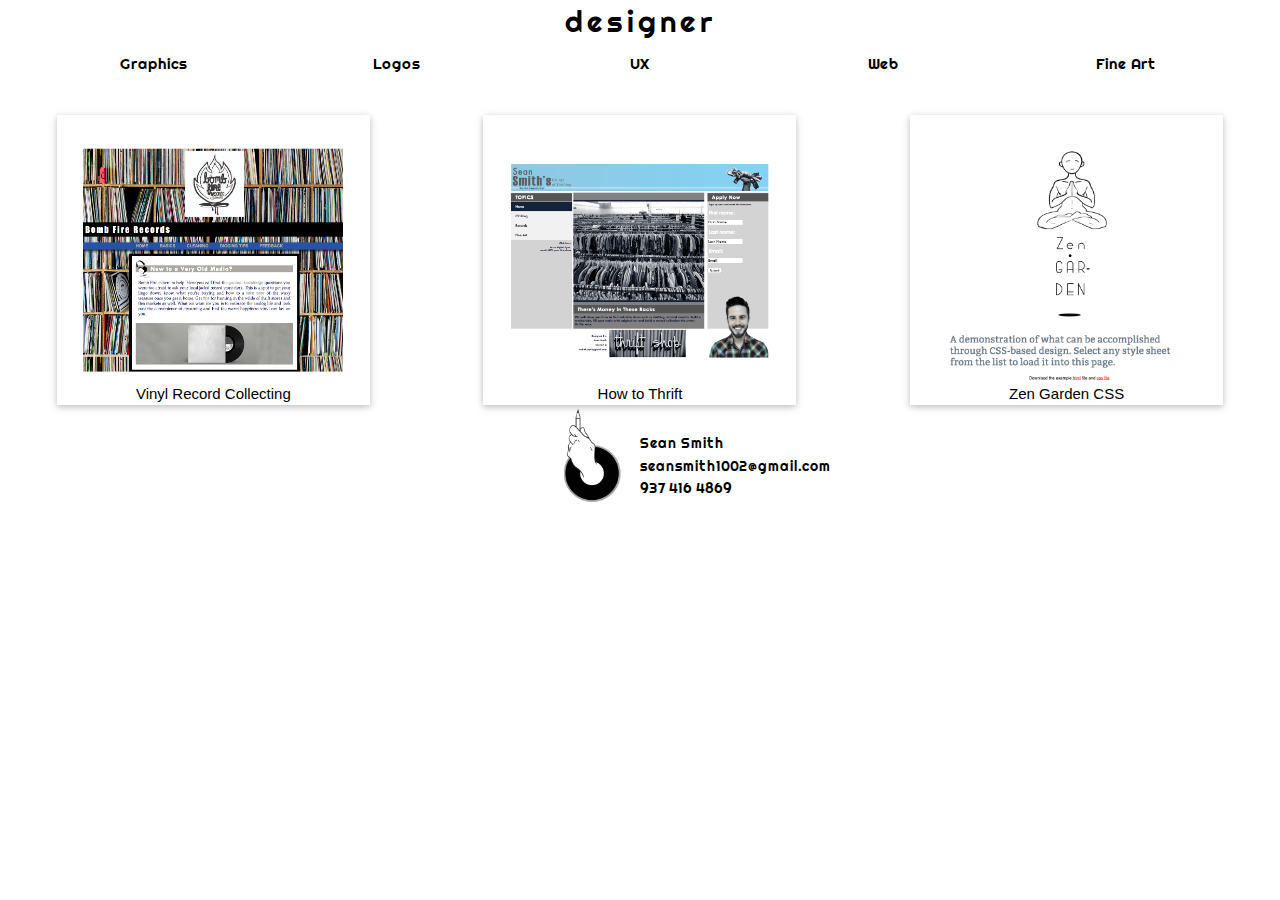
<file: web.html>
<!DOCTYPE html>
<html>
<title>Sean Smith's Portfolio</title>
<meta name="viewport" content="width=device-width, initial-scale=1">
<link rel="stylesheet" href="https://www.w3schools.com/w3css/4/w3.css">
<link rel="stylesheet" href="seanSmithPortfolio.css">
<link rel="stylesheet" type="text/css" href="//fonts.googleapis.com/css?family=Righteous" />
<style type="text/css">
	
/*.card * {
	display: inline-block;
}*/


.description {

}

.descriptionContainer {
	text-align: center;
	min-width: 100%;
}

/* collapsed view */
@media only screen and (max-width: 600px) {
	
	.display-middle {

	}

	.display-bottommiddle {
		
	}

	img {
		width:100%;
	}

}

/*expanded view */
@media only screen and (min-width: 600px) {
	.seanCell {
	    min-height: 290px;
	    max-width: 313px;
	    margin: auto;
	}

	.cardImg {
		display: block;
		max-width:260px;
		max-height:260px;		
		width: auto;
		height: auto;
		margin:auto;
		
	}

	.card {		
		/*display: inline-block;*/
	}
	
	.display-middle {
     position: absolute; 
     top: 50%; 
     left: 50%; 
     transform: translate(-50%,-50%); 
    /*-ms-transform: translate(-50%,-50%);*/
	}

	.display-bottommiddle {
		     position: absolute; 
     left: 50%; 
     bottom: 0; 
    transform: translate(-50%,0%);
	}

}




</style>
<body>

	<div class="w3-container">
		<div class="w3-container w3-center w3-righteous ">
			  <a href="index.html" class="w3-righteous w3-wide w3-animate-right designerText">designer</a>
		</div>
		
			<div class="w3-container w3-animate-left">

					<div class="w3-bar w3-righteous w3-margin-bottom ">
				 
					 <a href="graphics.html" style="width:20%" class="w3-bar-item w3-button w3-hide-small w3-hover-none ">Graphics</a>
					  <a href="logos.html" style="width:20%" class="w3-bar-item w3-button w3-hide-small w3-hover-none ">Logos</a>
					  <a href="ux.html" style="width:20%" class="w3-bar-item w3-button w3-hide-small w3-hover-none ">UX</a>
					  <a href="web.html" style="width:20%" class="w3-bar-item w3-button w3-hide-small w3-hover-none ">Web</a>
					  <a href="fineart.html" style="width:20%" class="w3-bar-item w3-button w3-hide-small w3-hover-none ">Fine Art</a>
					  <a href="javascript:void(0)" class="w3-bar-item w3-button w3-right w3-hide-large w3-hide-medium" onclick="myFunction()">&#9776;</a>
					</div>

					<div id="demo" class="w3-bar-block w3-righteous w3-hide w3-hide-large w3-hide-medium w3-margin-bottom">
					  <a href="graphics.html" class="w3-bar-item w3-button ">Graphics</a>
					  <a href="logos.html" class="w3-bar-item w3-button ">Logos</a>
					  <a href="ux.html"  class="w3-bar-item w3-button ">UX</a>
					  <a href="web.html" class="w3-bar-item w3-button ">Web</a>
					  <a href="fineart.html" class="w3-bar-item w3-button ">Fine Art</a>
					</div>
			</div>

			<script>
		function myFunction() {
		    var x = document.getElementById("demo");
		    if (x.className.indexOf("w3-show") == -1) {
		        x.className += " w3-show";
		    } else { 
		        x.className = x.className.replace(" w3-show", "");
		    }
		}
		</script>
	</div>

	
<!-- 	<div class="w3-container w3-grey" style="height: 10% width: 100%;">
	  <img src="images/SeanSmith_selft_final.jpg" id="Selfie" class="w3-circle" style="width:10%; min-width: 60px; display:block; margin-left: auto; margin-right: auto;">
	</div>	
 -->

	
	<!--my fun description-->
	<div class="w3-third ">
	  	<div class="seanCell w3-mobile w3-card w3-display-container w3-margin-top">
	  		<div class="card">
			    <a href="https://sean-smith-sites.github.io/recordStore/index.html" class="imageLink" target="/"><img class="cardImg display-middle" src="portfolio_pieces/web/Bombfiresite.png"," my style="cursor:pointer"  onclick="onClick(this)" class="w3-hover-opacity"></a>
			
				<div class="display-bottommiddle descriptionContainer">
					<span class="description">Vinyl Record Collecting</span>
				</div>
			</div>
		</div>
	  </div>

	  <div class="w3-third ">
	  	<div class="seanCell w3-mobile w3-card w3-display-container w3-margin-top">
	  		<div class="card">
			    <a href="https://sean-smith-sites.github.io/thriftStoreCollege/index.html" class="imageLink" target="/"><img class="cardImg display-middle" src="portfolio_pieces/web/thriftstorecollege.png"," my style="cursor:pointer"  onclick="onClick(this)" class="w3-hover-opacity"></a>
			
				<div class="display-bottommiddle descriptionContainer">
					<span class="description">How to Thrift</span>
				</div>
			</div>
		</div>
	  </div>

	  <div class="w3-third ">
	  	<div class="seanCell w3-mobile w3-card w3-display-container w3-margin-top">
	  		<div class="card">
			    <a href="https://sean-smith-sites.github.io/zen/" class="imageLink" target="/"><img class="cardImg display-middle" src="portfolio_pieces/web/zengarden.png"," my style="cursor:pointer"  onclick="onClick(this)" class="w3-hover-opacity"></a>
			
				<div class="display-bottommiddle descriptionContainer">
					<span class="description">Zen Garden CSS</span>
				</div>
			</div>
		</div>
	  </div>
	  

	  
		<div id="footer">
				<div id="handContainer">	
					<img src="layout_graphics/handicon.png" id="handicon" class="">	
				</div>	


				<div id="footertextdiv" style="line-height: 1.6;" class="">
						<p style="line-height: .6;"> Sean Smith</p>
					    <p style="line-height: .6;">seansmith1002@gmail.com</p>
					    <p style="line-height: .6;">937 416 4869</p>
				</div>	
		</div>	
		
	<div id="modal01" class="w3-modal" onclick="this.style.display='none'">
	  <span class="w3-button w3-hover-red w3-xlarge w3-display-topright">&times;</span>
	  <div class="w3-modal-content w3-animate-zoom">
	    <img id="img01" style="width:100%">
	  </div>
	</div>

	<script>
	function onClick(element) {
	  document.getElementById("img01").src = element.src;
	  document.getElementById("modal01").style.display = "block";
	}
	</script>

</body>
</html>
</file>
<file: seanSmithPortfolio.css>
/*Font styles*/



.w3-righteous {
    font-family: "Righteous", serif;
}

.designerText{
	font-size: 22pt;
	text-decoration: none;
}

.designerText:hover {
	color:grey;
}

h1 {
	font-family: Righteous;
	font-size: 23px;
	font-style: normal;
	font-variant: normal;
	font-weight: 500;
	line-height: 23px;
}
h3 {
	font-family: Righteous;
	font-size: 17px;
	font-style: normal;
	font-variant: normal;
	font-weight: 500;
	line-height: 23px;
}
p {
	font-family: Righteous;
	font-size: 14px;
	font-style: normal;
	font-variant: normal;
	font-weight: 400;
	line-height: 23px;
}

a:hover {
    border-bottom: 5px;
  display: inline-block;
  /*line-height: 1;*/
  text-decoration: underline;
    
}

/*Body{
	
    background-image: url('images/myHead.png');
    background-repeat: no-repeat;
    background-position: center;
    background-attachment: fixed;
    width: 100%;
}
*/
#resumebutton{
	width: 100%;
	height: 100px;
	/*background-color: blue;*/
}


#footer{
	width: 100%;
	min-height: 100px;
	margin-top: 10%;
	clear: both;
   bottom:0;
}

.center{
	/*margin: auto;*/
	display: block;
    margin-left: auto;
    margin-right: auto;
    padding-top: 10px;
}

span.center{
	text-align: center;
	color: blue;

}

#footertextdiv{
	width: 50%;
	min-width: 100px;
	/*background-color: green;*/
	height: 100px;
	float: left;
	padding-top: 20px;


}

#handContainer{
	width: 50%;
	max-width: 50%;
	min-width: 50%;
	/*background-color: grey;*/
	height: 100px;
	float: left;
	

}

#handicon{
	max-height: 100px;
	/*min-height: 100px*/
	max-width: inherit;
	float: right;
	padding: 2px;

}

#myHead {
	margin-top:5%;
	z-index: -1;
	position: absolute;
	 /*animation-duration: 5s;*/
	/*position: relative;*/
    /*-webkit-animation: mymove 5s infinite; 
    animation: mymove 5s infinite;*/
	}

#seanFont{
	z-index: 1;
	margin-top: 5%;
	
}	

#Selfie {
	background-image: url("images/SeanSmithTest.jpg");
	min-height: 50%;
	
}



.footerText{
	line-height: 1.6;
	font-size:xx-small;
	color: blue;
}



.w3-animate-top{
	position:relative; 
	animation:animatetop .75s;
}
	
@keyframes animatetop{
	from{top:0px;opacity:0;} 
	/*to{top:-300;opacity:1;}*/
}


.w3-animate-bottom{
    position:relative;
    animation:animatebottom 1.0s;
}
@keyframes animatebottom{
    from{top: 100%; opacity:0;}
     /*to{ top: 0px; opacity:1;}*/
}



.sean-animate-grow {
	animation: grow 2.0s;
}

.sean-animate-shrink {
	animation: shrink 2.0s;
}

@keyframes grow {
	from{width: 0%; opacity: 0; height:0%; display: block;}	
}

@keyframes shrink {
	to{width: 0%; opacity: 0; height:0%; display: none;}
}
</file>
